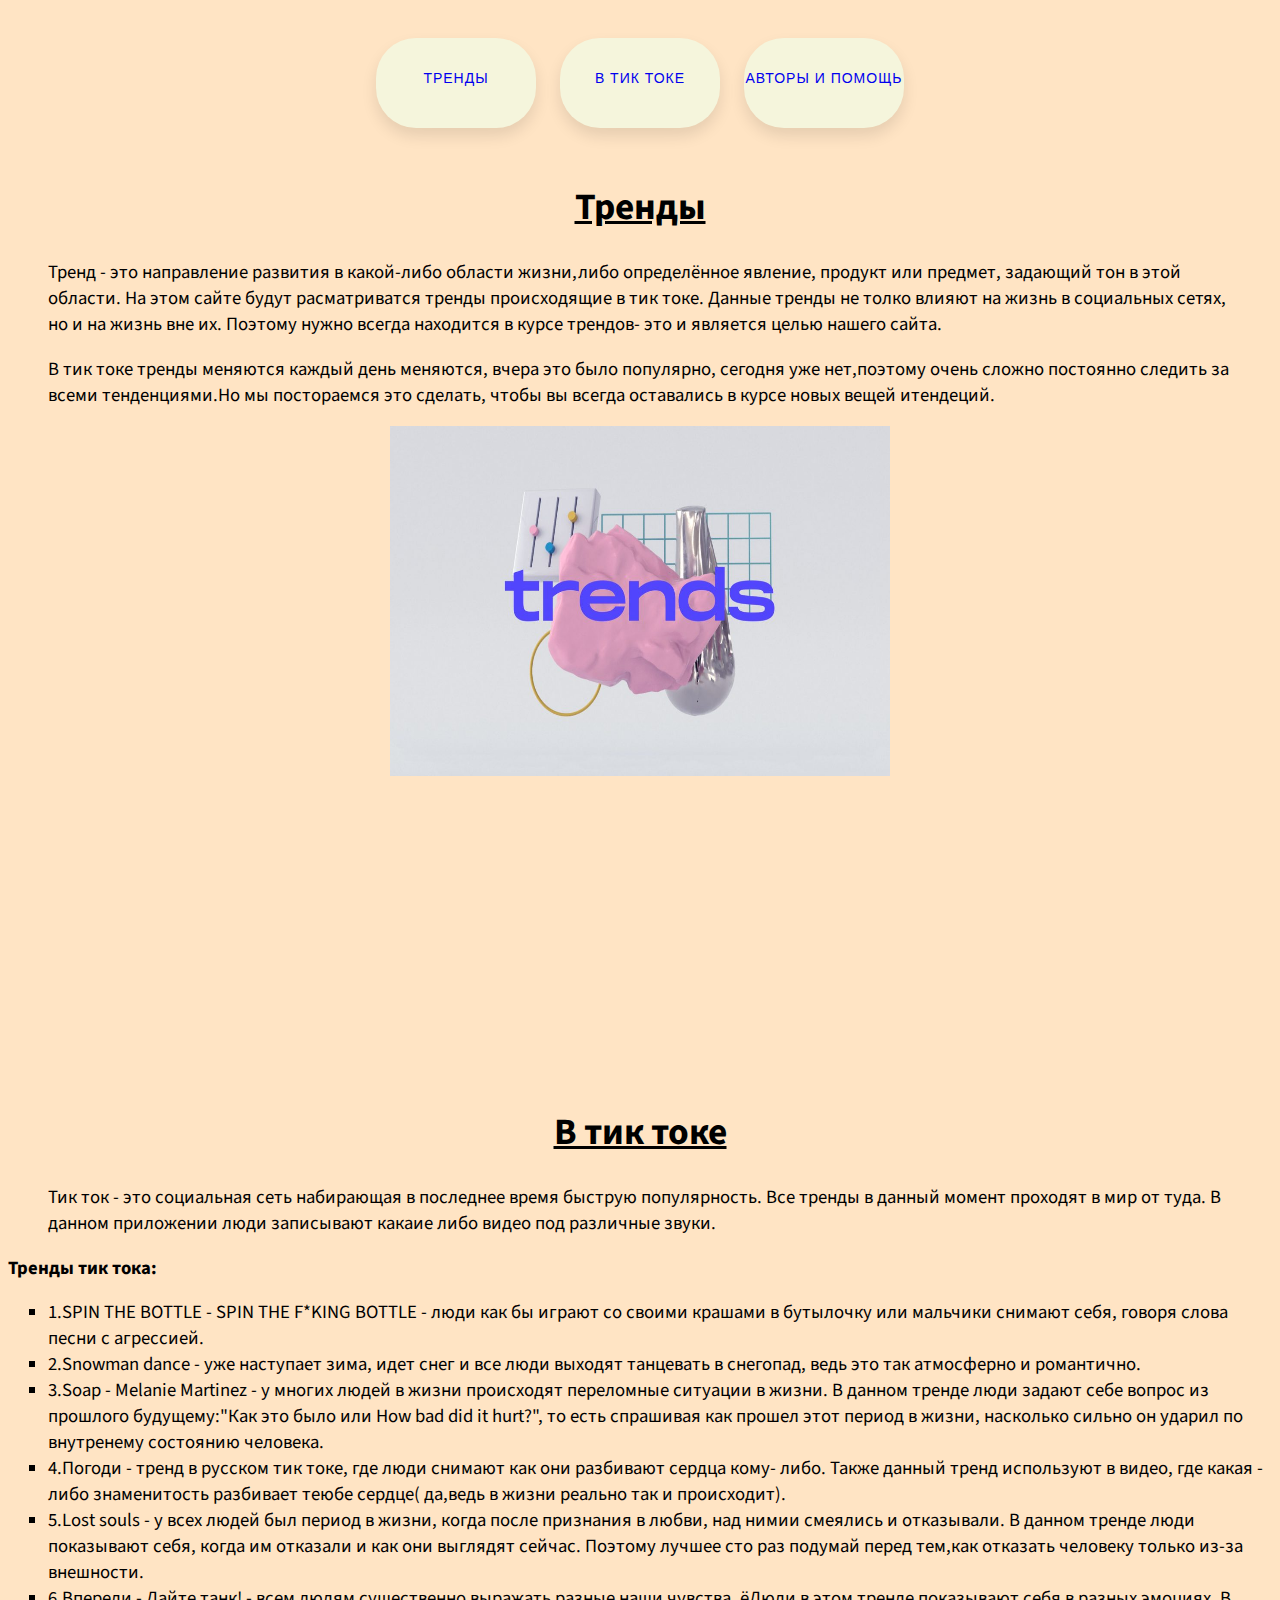
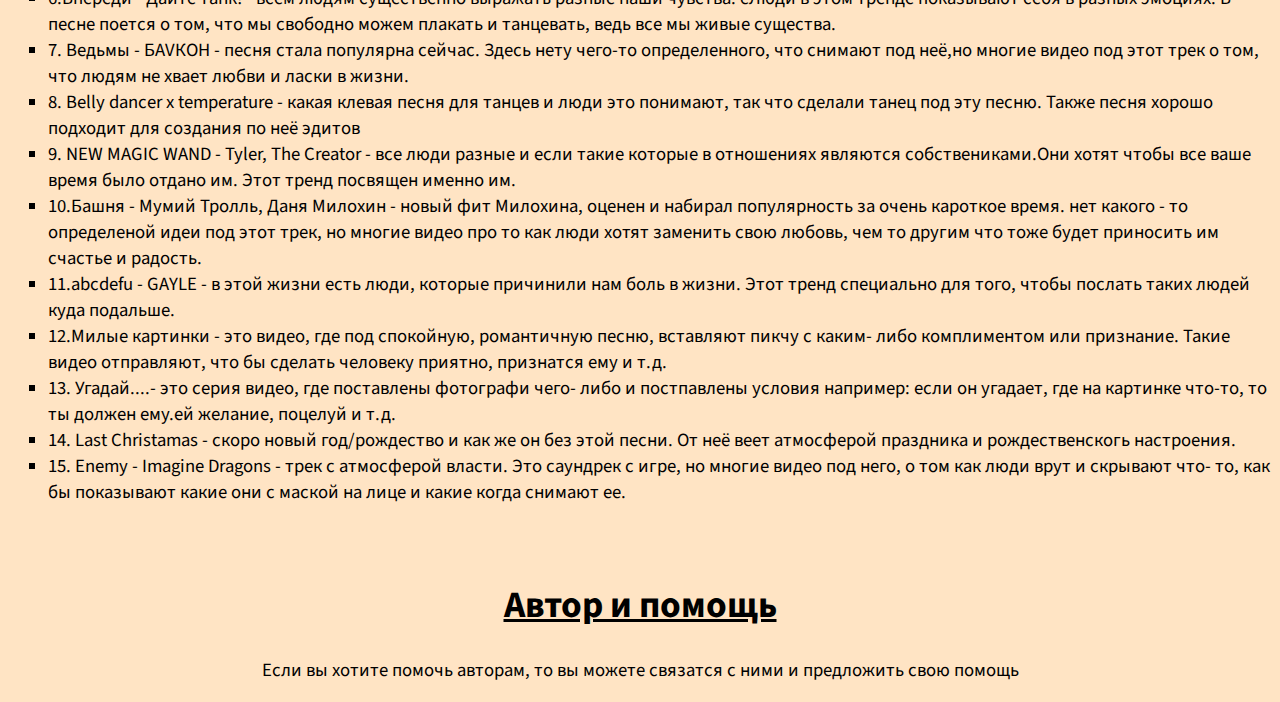
<file: index.html>
<html>
<head>
<title> Тренды </title>
 <link rel="stylesheet" href="biba.css">
<script src="http://ajax.googleapis.com/ajax/libs/jquery/1.7.1/jquery.min.js"></script>
<script type="text/javascript">
$(document).ready(function(){
 
$(window).scroll(function(){
if ($(this).scrollTop() > 100) {
$('.scrollup').fadeIn();
} else {
$('.scrollup').fadeOut();
}
});
 
$('.scrollup').click(function(){
$("html, body").animate({ scrollTop: 0 }, 600);
return false;
});
 
});
</script>
</head>

<body>
<header>

<div class="container"> 
 <a href="/" class="logo"></a>
<center>
<table>
<tr>
<tr>
<td>
<a href="#Тренды" class="floating-button"> Тренды  </a> 
</td>

<td><a href="#tictok" class="floating-button"> В тик токе </a> </td>
<td><a href="#busi" class="floating-button"> Авторы и помощь </a> </td>
</td>
</tr>
</table> 
</center>
 </div>
</header>
<div class = "hei">
<h1> 
<center><article id="Тренды"> Тренды </center>  </h1>


<p> <blockquote> Тренд - это направление развития в какой-либо области жизни,либо определённое явление, продукт или предмет, задающий тон в этой области. На этом сайте будут расматриватся тренды происходящие в тик токе. Данные тренды не толко влияют на жизнь в социальных сетях, но и на жизнь вне их. Поэтому нужно всегда находится в курсе трендов- это и является целью нашего сайта.  
<p>В тик токе тренды меняются каждый день меняются, вчера это было популярно, сегодня уже нет,поэтому очень сложно постоянно следить за всеми тенденциями.Но мы постораемся это сделать, чтобы вы всегда оставались в курсе новых вещей итендеций.

</blockquote>
<center><img src="tr.jpg" width="500" height="350"
 alt="аххаххахаххах"> </center>
</div>
</p>
<div class = "pip">
<h1> 
<center><article id="tictok"> В тик токе </center>  </h1>
<p> <blockquote> Тик ток - это социальная сеть набирающая в последнее время быструю популярность. Все тренды в данный момент проходят в мир от туда. В данном приложении люди записывают какаие либо видео под различные звуки.  </p>
</blockquote>
<p><strong> Тренды тик тока:</strong></p>
  <ul type="square">
<li>1.SPIN THE BOTTLE - SPIN THE F*KING BOTTLE - люди как бы играют со своими крашами в бутылочку или мальчики снимают себя, говоря слова песни с агрессией.  </li>
<li>2.Snowman dance - уже наступает зима, идет снег и все люди выходят танцевать в снегопад, ведь это так атмосферно и романтично.</li>
<li>3.Soap - Melanie Martinez - у многих людей в жизни происходят переломные ситуации в жизни. В данном тренде люди задают себе вопрос из прошлого будущему:"Как это было или How bad did it hurt?", то есть спрашивая как прошел этот период в жизни, насколько сильно он ударил по внутренему состоянию человека.</li>
<li>4.Погоди - тренд в русском тик токе, где люди снимают как они разбивают сердца кому- либо. Также данный тренд используют в видео, где какая - либо знаменитость разбивает теюбе сердце( да,ведь в жизни реально так и происходит).</li>
<li>5.Lost souls - у всех людей был период в жизни, когда после признания в любви, над нимии смеялись и отказывали. В данном тренде люди показывают себя, когда им отказали и как они выглядят сейчас. Поэтому лучшее сто раз подумай перед тем,как отказать человеку только из-за внешности. </li>
<li>6.Впереди - Дайте танк! - всем людям существенно выражать разные наши чувства. ёЛюди в этом тренде показывают себя в разных эмоциях. В песне поется о том, что  мы свободно можем плакать и танцевать, ведь все мы живые существа. </li>
<li>7. Ведьмы - БАVКОН - песня стала популярна сейчас. Здесь нету чего-то определенного, что снимают под неё,но многие видео под этот трек о том, что людям не хвает любви и ласки в жизни.</li>
<li>8. Belly dancer x temperature - какая клевая песня для танцев и люди это понимают, так что сделали танец под эту песню. Также песня хорошо подходит для создания по неё эдитов</li>
<li>9. NEW MAGIC WAND - Tyler, The Creator - все люди разные и если такие которые в отношениях являются собствениками.Они хотят чтобы все ваше время было отдано им. Этот  тренд посвящен именно им.</li>
<li>10.Башня - Мумий Тролль, Даня Милохин - новый фит Милохина, оценен и набирал популярность за очень кароткое время. нет какого - то определеной идеи под этот трек, но многие видео про то как люди хотят заменить свою любовь, чем то другим что тоже будет приносить им счастье и радость.</li>
<li>11.abcdefu - GAYLE - в этой жизни есть люди, которые причинили нам боль в жизни. Этот тренд специально для того, чтобы послать таких людей куда подальше. </li>
<li>12.Милые картинки - это видео, где под спокойную, романтичную песню, вставляют пикчу с каким- либо  комплиментом или признание. Такие видео отправляют, что бы сделать человеку приятно, признатся ему и т.д.</li>
<li>13. Угадай....- это серия видео, где поставлены фотографи чего- либо и постпавлены условия например: если он угадает, где на картинке что-то, то ты должен ему.ей желание, поцелуй и т.д.</li>
<li>14. Last Christamas - скоро новый год/рождество и как же он без этой песни. От неё веет атмосферой праздника и рождественскогь настроения.</li>
<li>15. Enemy - Imagine Dragons - трек с атмосферой власти. Это саундрек с игре, но многие видео под него, о том как люди врут и скрывают что- то, как бы показывают какие они с маской на лице и какие когда снимают ее.  </li>










</ul>
</div>


<footer>
<div class = "pup">
<div class= "container">   </div> <h1> 
   <center> <article id="busi"> Автор и помощь</center> 
  </h1>  
  <p><center> Если вы хотите помочь авторам, то вы можете связатся с ними и предложить свою помощь </center> </p> 
</div>
</footer>


<a href="#"class="scrollup">аверх</a>
</body>

</html>
</file>
<file: biba.css>
@import url('https://fonts.googleapis.com/css2?family=Exo+2&family=Merriweather:ital@1&family=Open+Sans+Condensed:wght@300;700&family=Poppins:wght@200&family=Source+Sans+Pro:wght@200;400&display=swap');

body {
font-family: 'Exo 2', sans-serif;
font-family: 'Merriweather', serif;
font-family: 'Open Sans Condensed', sans-serif;
font-family: 'Poppins', sans-serif;
font-family: 'Source Sans Pro', sans-serif;
    background-color: #9F8170;
background: #FFE4C4;
	
	font-size:14pt;
	
   }  
   /*шрифт*/
  
   /*цвет фона*/

/*кнопка вверх*/
.scrollup{
width:40px;
height:40px;
opacity:0.3;
position:fixed;
bottom:50px;
right:100px;
display:none;
text-indent:-9999px;
 background: url('icon_top.png') no-repeat;



}

/*кнопки*/
.floating-button {
  text-decoration: none;
  display: inline-block;
  width: 160px;
  height: 90px;
  line-height: 80px;
  border-radius: 40px;
  margin: 10px 10px;
  font-family: 'Montserrat', sans-serif;
  font-size: 14px;
  text-transform: uppercase;
  text-align: center;
  letter-spacing: 1px;
  font-weight: 380;`
  color: #FAE7B5;
  background: #F5F5DC;
  box-shadow: 0 8px 15px rgba(0, 0, 0, .1);
  transition: .3s;
}
.floating-button:hover {
  background: #FFDEAD;
  box-shadow: 0 15px 20px rgba(46, 229, 157, .4);
  color: #F5F5DC;
  transform: translateY(-7px);
}
  .container{
	  width: 100%;
	  max-width: 1024px;
	  padding:  15px;
	  margin: 0 auto;
	
  } 
  .logo
  {float: left; background-color: #FFC8A8;
	}
  nav
  {float: right;}
  nav ul{
	  margin: 0;
	  padding: 0;
	  list-style: none;
  }
  
  }
 
  footer
  { background-color:#B03F35;}
  nav a{
	  text-decoration: none;
	  line-height: 80px;
  }
  /*отступ*/
  .left{float: left;
  width: 30%;
  background-color:red;}
  .right{float: right;
  width: 70%;
  background-color: green;}
 h1{
	 font:big-caption;
	 text-decoration: underline;
 }
.hei {
    height: 100vh; /* 100vh - 100% от высоты viewport(окна браузера) */
}
</file>
